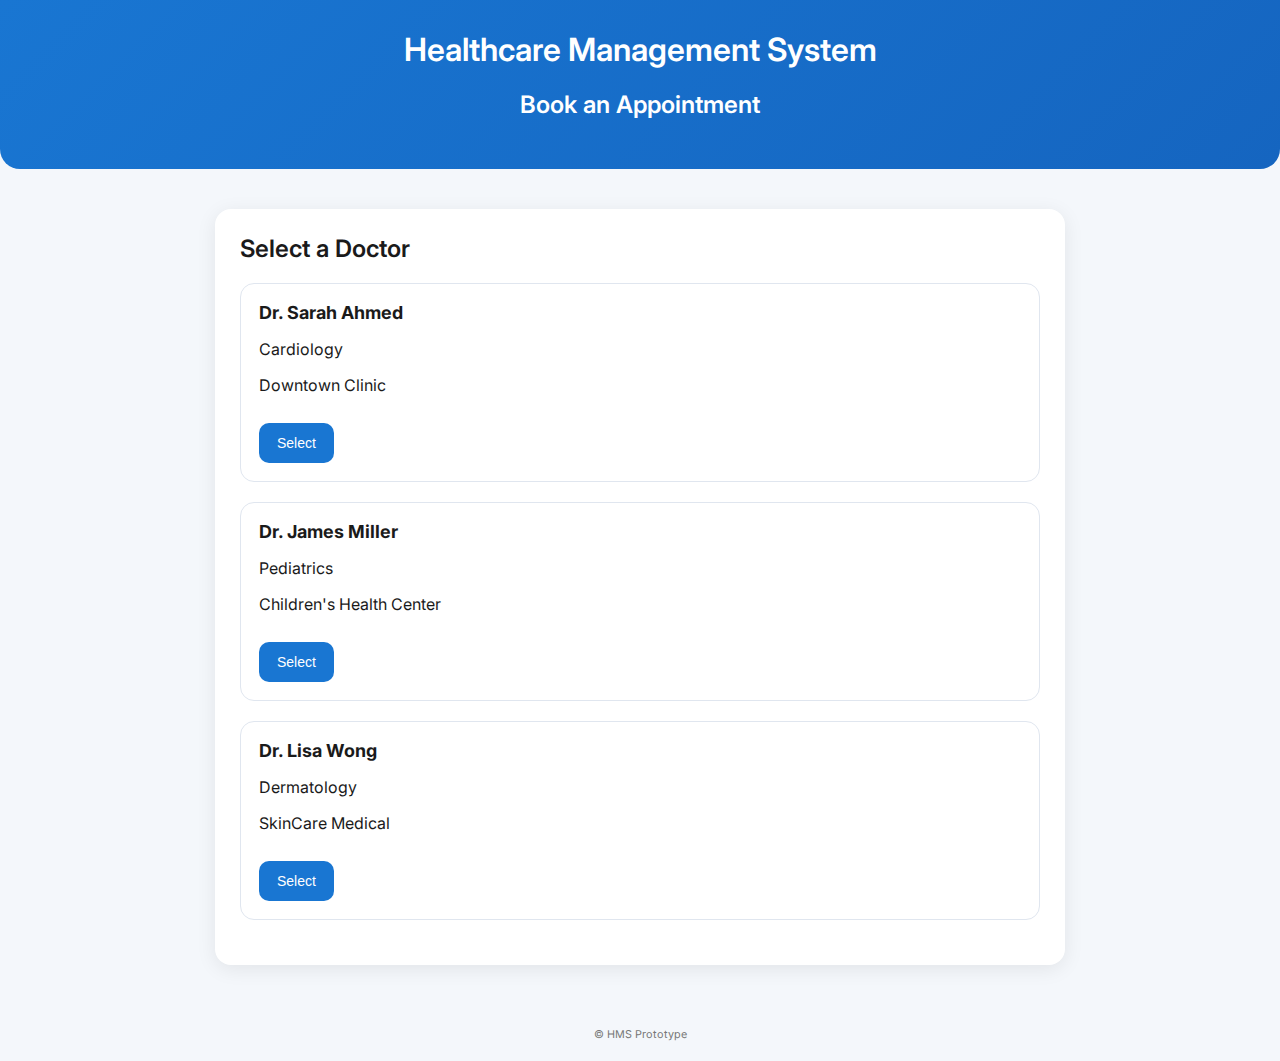
<file: index.html>
<!DOCTYPE html>
<html lang="en">
<head>
    <meta charset="UTF-8">
    <meta name="viewport" content="width=device-width, initial-scale=1.0">
    <title>Select Doctor | HMS</title>
    <link href="https://fonts.googleapis.com/css2?family=Inter:wght@300;400;600&display=swap" rel="stylesheet">
    <link rel="stylesheet" href="css/styles.css">
</head>

<body>

<header>
    <h1>Healthcare Management System</h1>
    <h2>Book an Appointment</h2>
</header>

<main>
    <section aria-labelledby="doctor-heading">
        <h2 id="doctor-heading">Select a Doctor</h2>

        <div id="doctor-list" role="list" aria-describedby="doctor-heading">
            <!-- Doctor cards injected by JavaScript -->
        </div>
    </section>
</main>

<footer>
    <small>&copy; HMS Prototype</small>
</footer>

<script src="js/data.js"></script>
<script src="js/app.js"></script>

</body>
</html>
</file>
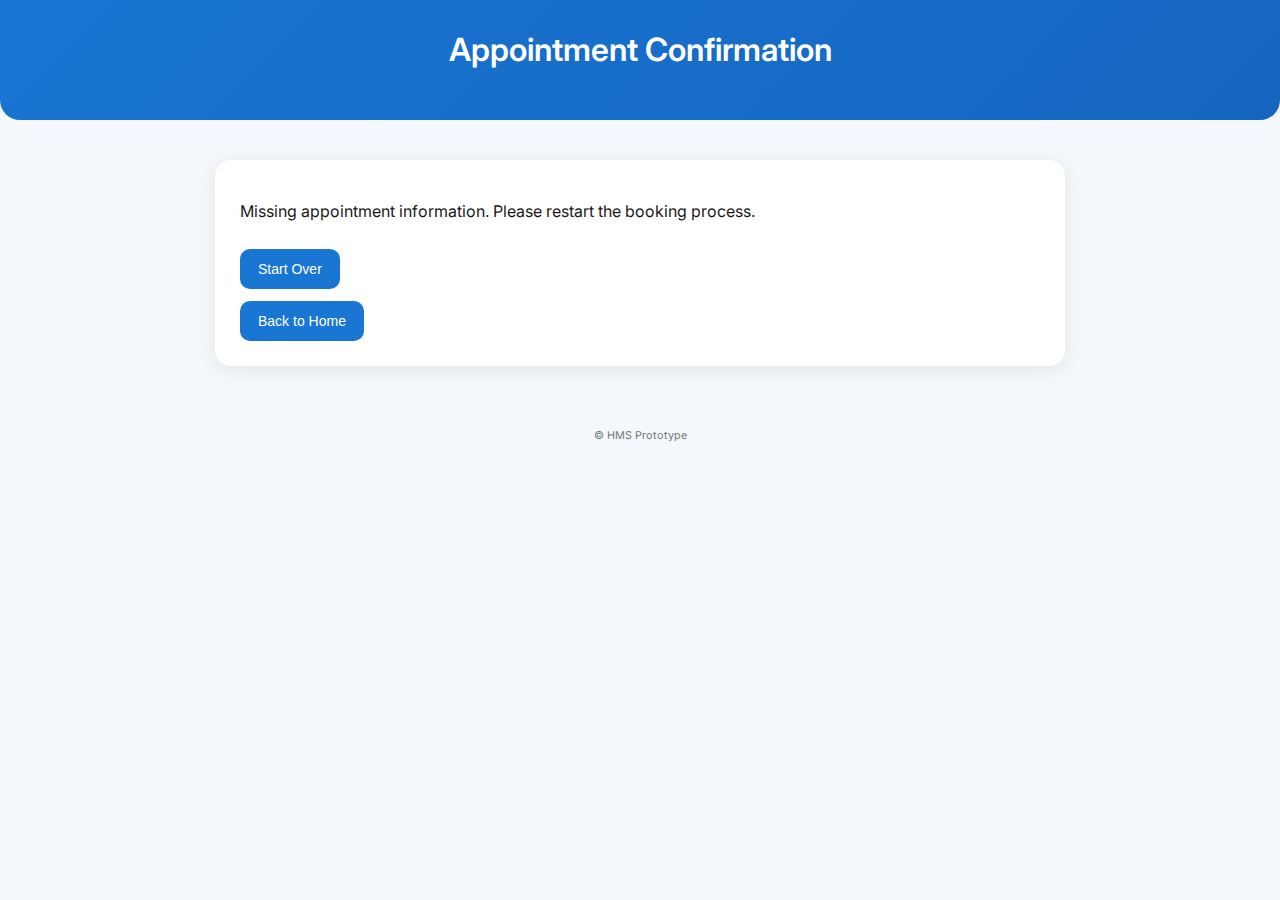
<file: confirmation.html>
<!DOCTYPE html>
<html lang="en">
<head>
    <meta charset="UTF-8">
    <meta name="viewport" content="width=device-width, initial-scale=1.0">
    <title>Appointment Confirmed | HMS</title>
    <link href="https://fonts.googleapis.com/css2?family=Inter:wght@300;400;600&display=swap" rel="stylesheet">
    <link rel="stylesheet" href="css/styles.css">
</head>

<body>

<header>
    <h1>Appointment Confirmation</h1>
</header>

<main>
    <section id="confirmation-details" role="status" aria-live="polite">
        <!-- Filled by JavaScript -->
    </section>

    <button onclick="window.location.href='index.html'" aria-label="Go back to the home page">
        Back to Home
    </button>
</main>

<footer>
    <small>&copy; HMS Prototype</small>
</footer>

<script src="js/app.js"></script>

</body>
</html>
</file>
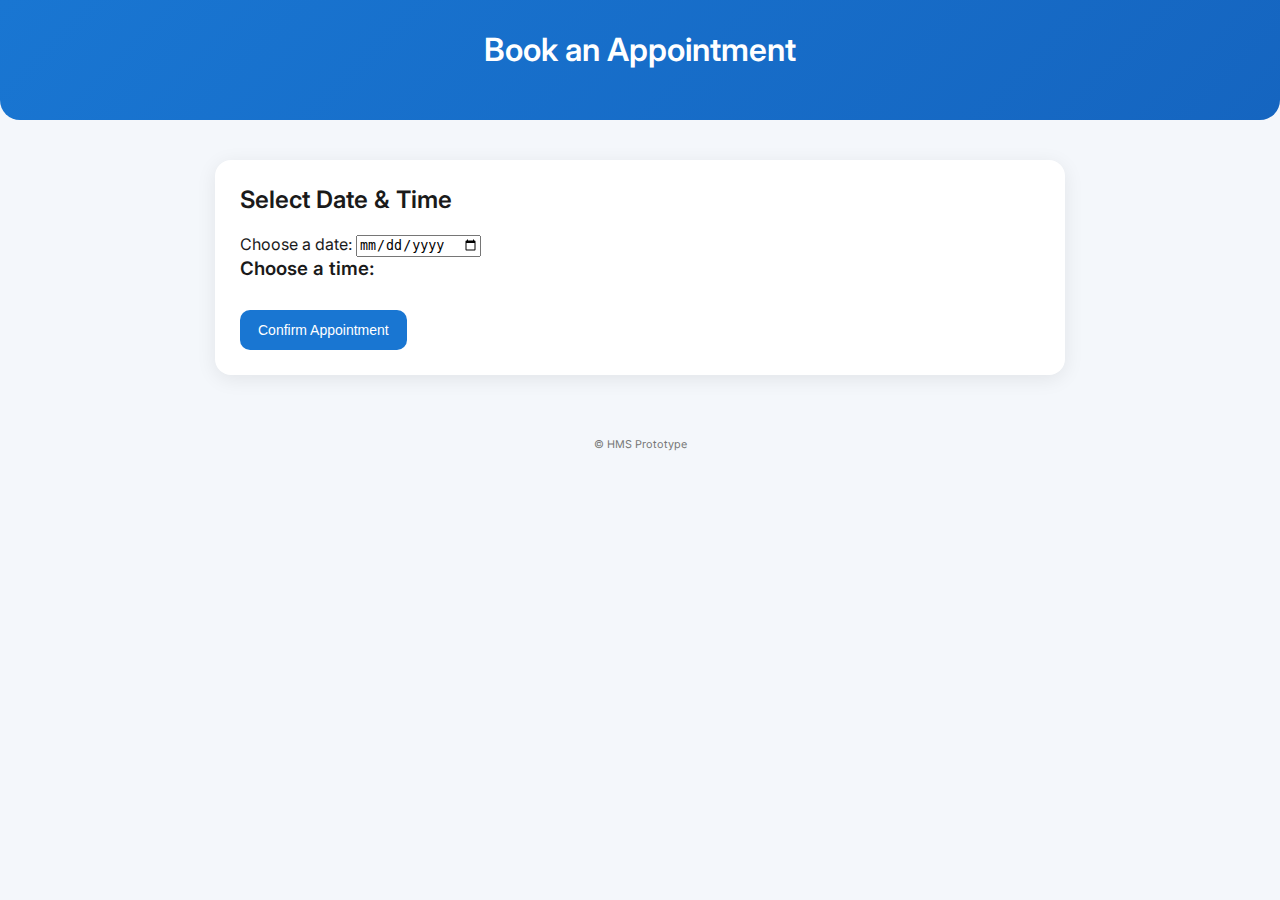
<file: datetime.html>
<!DOCTYPE html>
<html lang="en">
<head>
    <meta charset="UTF-8">
    <meta name="viewport" content="width=device-width, initial-scale=1.0">
    <title>Select Date & Time | HMS</title>
    <link href="https://fonts.googleapis.com/css2?family=Inter:wght@300;400;600&display=swap" rel="stylesheet">
    <link rel="stylesheet" href="css/styles.css">
</head>

<body>

<header>
    <h1>Book an Appointment</h1>
</header>

<main>
    <section aria-labelledby="datetime-heading">
        <h2 id="datetime-heading">Select Date &amp; Time</h2>

        <div id="selected-doctor" aria-label="Selected doctor details">
            <!-- Injected by JavaScript -->
        </div>

        <label for="date">Choose a date:</label>
        <input type="date" id="date" aria-required="true">

        <h3 id="time-label">Choose a time:</h3>
        <div id="time-slots" role="radiogroup" aria-labelledby="time-label">
            <!-- Time buttons injected by JavaScript -->
        </div>

        <button id="confirm-btn" aria-label="Confirm selected appointment date and time">
            Confirm Appointment
        </button>
    </section>
</main>

<footer>
    <small>&copy; HMS Prototype</small>
</footer>

<script src="js/data.js"></script>
<script src="js/app.js"></script>

</body>
</html>
</file>
<file: css/styles.css>
/* ---------- GLOBAL ---------- */
body {
    margin: 0;
    padding: 0;
    font-family: 'Inter', Arial, sans-serif;
    background-color: #f4f7fb;
    color: #1a1a1a;
}

header {
    background: linear-gradient(135deg, #1976d2, #1565c0);
    color: white;
    padding: 30px;
    text-align: center;
    border-bottom-left-radius: 20px;
    border-bottom-right-radius: 20px;
}

main {
    max-width: 800px;
    margin: 40px auto;
    padding: 25px;
    background: white;
    border-radius: 16px;
    box-shadow: 0 4px 20px rgba(0, 0, 0, 0.08);
}

h1, h2, h3 {
    margin-top: 0;
    font-weight: 600;
}

/* ---------- DOCTOR CARDS ---------- */
#doctor-list {
    margin-top: 20px;
}

.doctor-card {
    background: #ffffff;
    padding: 18px;
    margin-bottom: 20px;
    border-radius: 14px;
    border: 1px solid #e0e6ef;
    transition: transform 0.15s ease, box-shadow 0.15s ease;
}

.doctor-card:hover {
    transform: translateY(-3px);
    box-shadow: 0 8px 22px rgba(0, 0, 0, 0.12);
}

.doctor-card h4 {
    margin: 0 0 5px;
    font-size: 18px;
}

/* Highlight selected doctor */
.doctor-card.selected {
    outline: 2px solid #1976d2;
    box-shadow: 0 0 10px rgba(25, 118, 210, 0.5);
}

/* ---------- BUTTONS ---------- */
button {
    background: #1976d2;
    color: #fff;
    padding: 12px 18px;
    border: none;
    border-radius: 10px;
    cursor: pointer;
    font-size: 14px;
    margin-top: 12px;
    transition: background 0.2s ease;
}

button:hover {
    background: #0f5cab;
}

/* ---------- TIME BUTTONS ---------- */
.time-btn {
    margin: 6px;
    padding: 10px 16px;
    border-radius: 8px;
    background: #e8eef7;
    color: #1a1a1a;
    border: 1px solid #cfd8e3;
    cursor: pointer;
    transition: background 0.2s, transform 0.15s;
}

.time-btn:hover {
    background: #dbe5f3;
    transform: scale(1.03);
}

.time-btn.selected-time {
    background: #1976d2;
    color: white;
    transform: scale(1.05);
}

/* ---------- CONFIRMATION ANIMATION ---------- */
.confirm-fade {
    animation: fadeIn 0.8s ease;
}

@keyframes fadeIn {
    from { opacity: 0; transform: translateY(10px); }
    to { opacity: 1; transform: translateY(0); }
}

/* ---------- FOCUS STYLES (Accessibility) ---------- */
button:focus,
.time-btn:focus,
.doctor-card:focus {
    outline: 3px solid #ffb300;
    outline-offset: 2px;
}

/* ---------- FOOTER ---------- */
footer {
    text-align: center;
    padding: 20px;
    color: #777;
    font-size: 13px;
    margin-top: 30px;
}

/* ---------- RESPONSIVE DESIGN ---------- */
/* Tablet */
@media (max-width: 900px) {
    main {
        max-width: 90%;
        margin: 20px auto;
        padding: 20px;
    }

    header {
        padding: 20px;
    }

    .doctor-card {
        padding: 14px;
    }
}

/* Mobile */
@media (max-width: 600px) {
    header h1 {
        font-size: 20px;
    }

    main {
        padding: 15px;
        border-radius: 12px;
    }

    .doctor-card h4 {
        font-size: 16px;
    }

    button, .time-btn {
        width: 100%;
        margin: 8px 0;
        padding: 12px;
        font-size: 15px;
    }

    input[type="date"] {
        width: 100%;
        padding: 12px;
        font-size: 16px;
        border-radius: 8px;
        border: 1px solid #ccc;
    }
}
</file>
